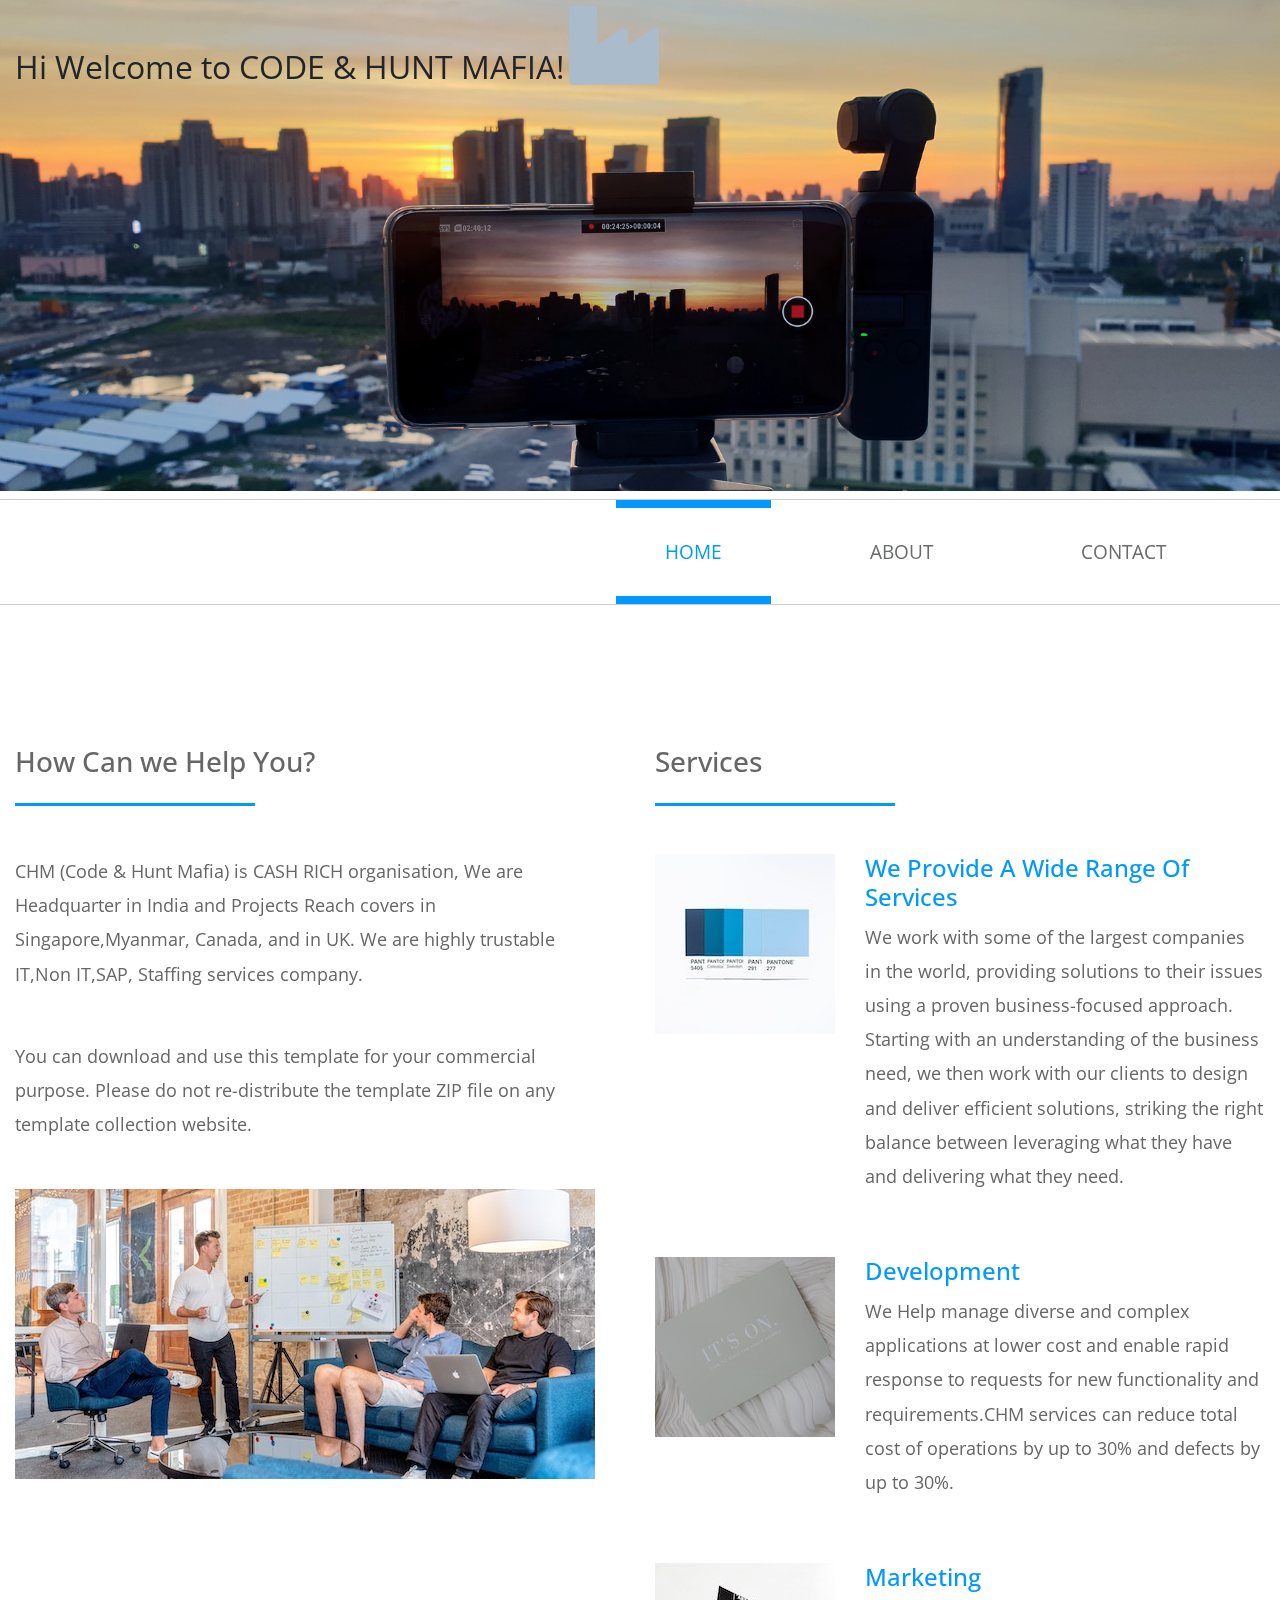
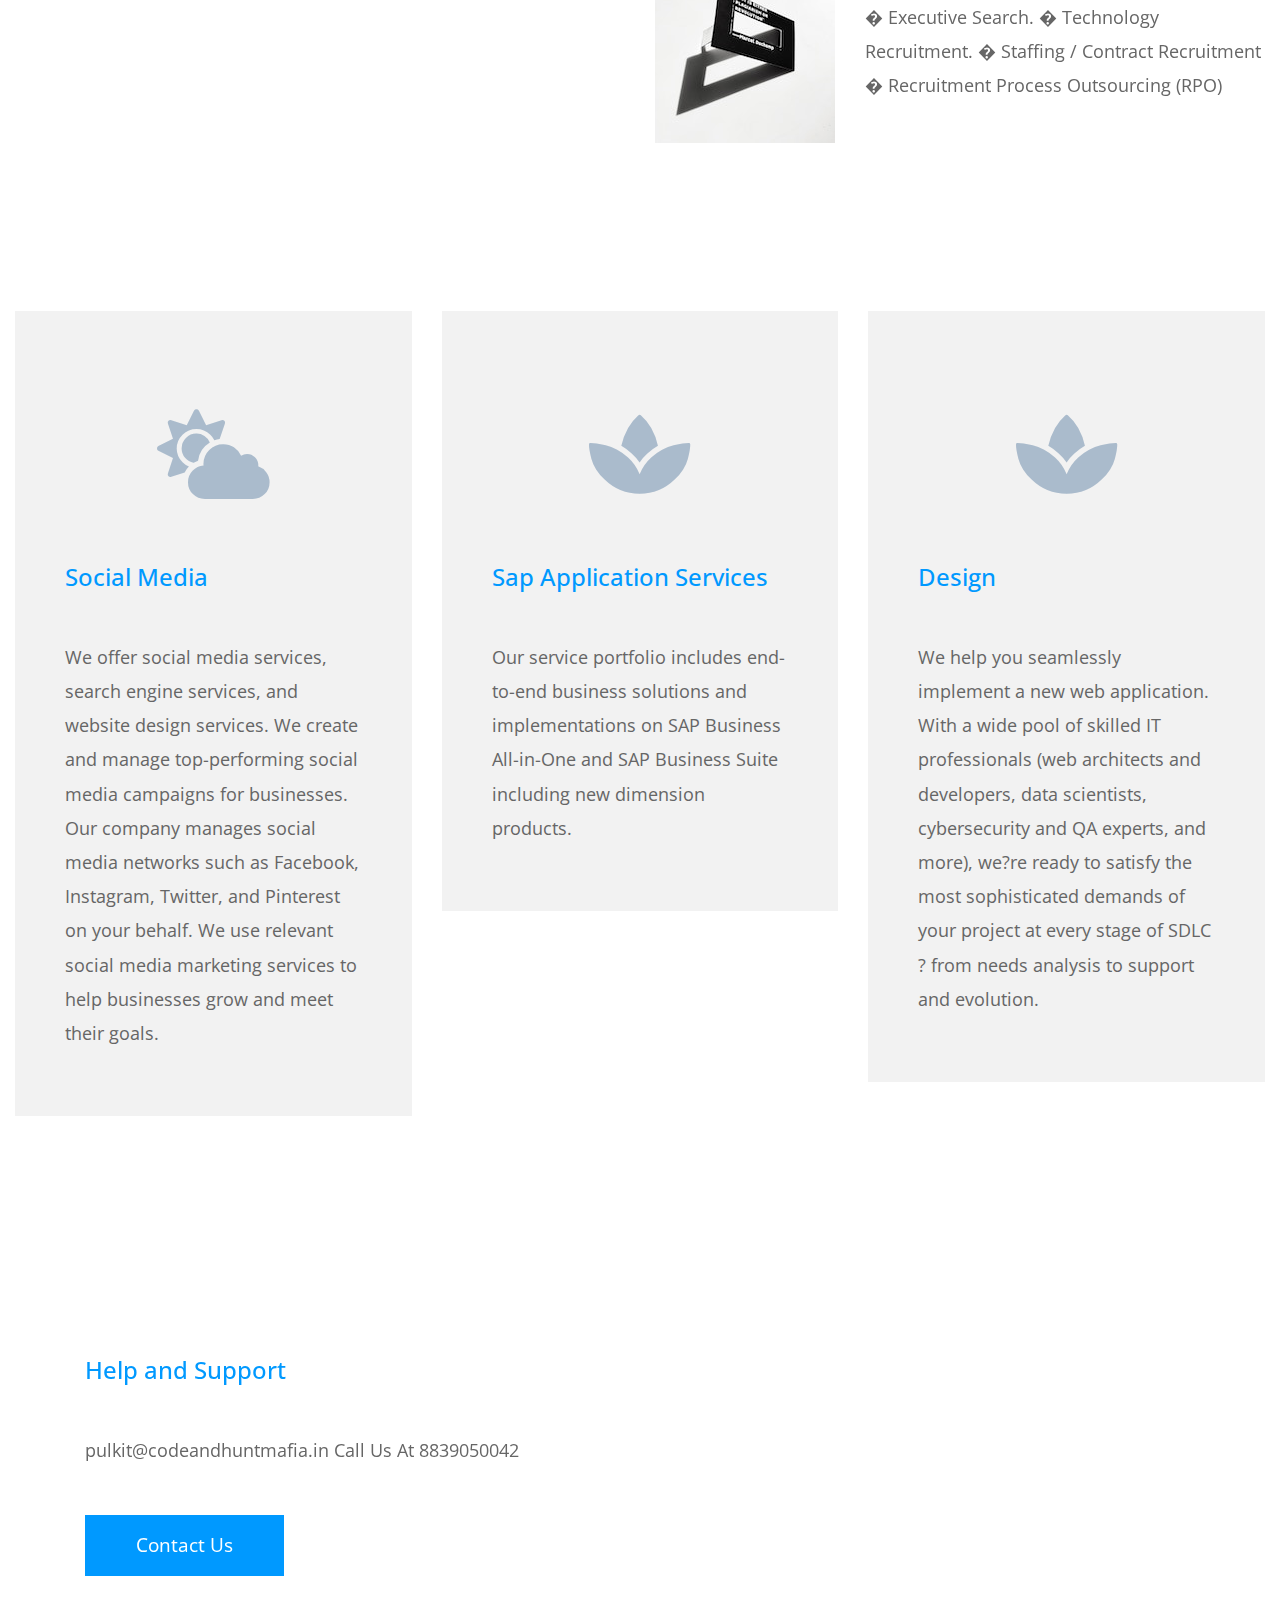
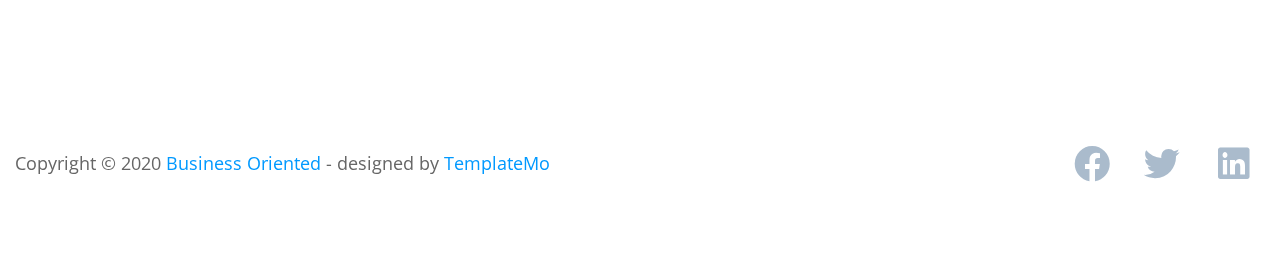
<file: index.html>
<!DOCTYPE html>
<html lang="en">

<head>
    <meta charset="UTF-8">
    <meta name="viewport" content="width=device-width, initial-scale=1.0">
    <meta http-equiv="X-UA-Compatible" content="ie=edge">
    <title>Business Oriented CSS Template</title>
    <link href="https://fonts.googleapis.com/css?family=Open+Sans" rel="stylesheet" /> <!-- https://fonts.google.com/ -->
    <link href="css/bootstrap.min.css" rel="stylesheet" /> <!-- https://getbootstrap.com/ -->
    <link href="fontawesome/css/all.min.css" rel="stylesheet" /> <!-- https://fontawesome.com/ -->
    <link href="css/templatemo-business-oriented.css" rel="stylesheet" />
</head>

<body>
    <div id="parallax-1" class="parallax-window" data-parallax="scroll" data-image-src="img/biz-oriented-header.jpg">
        <div class="container-fluid">
            <div class="row">
                <div class="col-12">
                        <span class=" tm-logo-text"> Hi Welcome to CODE & HUNT MAFIA!</span>
                        <i class="fas fa-industry fa-5x mr-5"></i>
                        
                    </div>
                </div>
            </div>
        </div>
    
    <div class="tm-nav-container-outer">
        <div class="container-fluid">
            <div class="row">
                <div class="col-12">
                    <nav class="navbar navbar-expand-lg" id="tm-main-nav">
                        <button class="navbar-toggler toggler-example" type="button" data-toggle="collapse" data-target="#navbar-nav" 
                            aria-controls="navbar-nav" aria-expanded="false" aria-label="Toggle navigation">
                            <span class="dark-blue-text"><i class="fas fa-bars"></i></span>
                        </button>
                        <div class="collapse navbar-collapse tm-nav" id="navbar-nav">
                            <ul class="navbar-nav ml-auto">
                                <li class="nav-item active">
                                    <a class="nav-link tm-nav-link" href="#">Home <span class="sr-only">(current)</span></a>
                                </li>
                                
                                <li class="nav-item">
                                    <a class="nav-link tm-nav-link" href="about.html">About</a>
                                </li>
                                <li class="nav-item">
                                    <a class="nav-link tm-nav-link" href="contact.html">Contact</a>
                                </li>
                            </ul>                            
                        </div>                        
                    </nav>
                </div>
            </div>
        </div>
    </div>

    <div class="container-fluid mt-7">
        <div class="row mb-6">
            <section class="col-lg-6 mb-lg-0 mb-5">
                <div class="tm-intro">
                    <h3 class="tm-title-gray mb-4">How Can we Help You?</h3>
                    <hr class="mb-5 tm-hr">
                    <p class="mb-5">CHM (Code & Hunt Mafia) is CASH RICH organisation, We are Headquarter in India and Projects Reach covers in Singapore,Myanmar, Canada, and in UK. We are highly trustable IT,Non IT,SAP, Staffing services company.</p>
                    <p class="mb-5">You can download and use this template for your commercial purpose. Please do not re-distribute the template ZIP file on any template collection website.</p>
                    <img src="img/biz-oriented-1.jpg" alt="Company Background Image" class="img-fluid tm-mb-3">
                </div>
            </section>
            <section class="col-lg-6">
                <h3 class="tm-title-gray mb-4">Services</h3>
                <hr class="mb-5 tm-hr">
                <div class="tm-strategy-box mb-5">
                    <img src="img/strategy-1.jpg" alt="Image" class="img-fluid tm-strategy-img">
                    <div>
                        <h4 class="tm-text-primary">We Provide A Wide Range Of Services</h4>
                        <p class="tm-strategy-text">We work with some of the largest companies in the world, providing solutions to their issues using a proven business-focused approach. Starting with an understanding of the business need, we then work with our clients to design and deliver efficient solutions, striking the right balance between leveraging what they have and delivering what they need.

 </p>
                    </div>
                </div>
                <div class="tm-strategy-box mb-5">
                    <img src="img/strategy-2.jpg" alt="Image" class="img-fluid tm-strategy-img">
                    <div>
                        <h4 class="tm-text-primary">Development</h4>
                        <p class="tm-strategy-text">We Help manage diverse and complex applications at lower cost and enable rapid response to requests for new functionality and requirements.CHM services can reduce total cost of operations by up to 30% and defects by up to 30%.</p>
                    </div>
                </div>
                <div class="tm-strategy-box mb-5">
                    <img src="img/strategy-3.jpg" alt="Image" class="img-fluid tm-strategy-img">
                    <div>
                        <h4 class="tm-text-primary">Marketing</h4>
                        <p class="tm-strategy-text">� Executive Search. � Technology Recruitment. � Staffing / Contract Recruitment � Recruitment Process Outsourcing (RPO)</p>
                    </div>
                </div>
            </section>
        </div>
        <!-- Services -->
        <div class="row mb-7">
            <div class="col-lg-4 col-md-6">
                <div class="tm-bg-gray tm-box">
                    <div class="text-center mb-3">
                        <i class="fas fa-cloud-sun fa-5x p-5"></i>
                    </div>
                    <h4 class="tm-text-primary tm-h3 mb-5">Social Media</h4>
                    <p>We offer social media services, search engine services, and website design services. We create and manage top-performing social media campaigns for businesses. Our company manages social media networks such as Facebook, Instagram, Twitter, and Pinterest on your behalf. We use relevant social media marketing services to help businesses grow and meet their goals.</p>
                </div>
            </div>
            <div class="col-lg-4 col-md-6">
                <div class="tm-bg-gray tm-box">
                    <div class="text-center mb-3">
                        <i class="fas fa-spa fa-5x p-5"></i>
                    </div>
                    <h4 class="tm-text-primary tm-h3 mb-5">Sap Application Services</h4>
                    <p>Our service portfolio includes end-to-end business solutions and implementations on SAP Business All-in-One and SAP Business Suite including new dimension products.</p>
                </div>
            </div>
            <div class="col-lg-4 col-md-6">
                <div class="tm-bg-gray tm-box">
                    <div class="text-center mb-3">
                        <i class="fas fa-spa fa-5x p-5"></i>
                    </div>
                    <h4 class="tm-text-primary tm-h3 mb-5">Design</h4>
                    <p>We help you seamlessly implement a new web application. With a wide pool of skilled IT professionals (web architects and developers, data scientists, cybersecurity and QA experts, and more), we?re ready to satisfy the most sophisticated demands of your project at every stage of SDLC ? from needs analysis to support and evolution.</p>
                </div>
            </div>
        </div>
    </div>

    <div id="parallax-2" class="parallax-window parallax-window-2" data-parallax="scroll"
        data-image-src="img/biz-oriented-footer.jpg">
        <div class="container-fluid">
            <div class="row">
                <div class="col-12">
                    <div class="tm-overlay tm-bg-white">
                        <h4 class="tm-text-primary mb-5">Help and Support</h4>
                        <p class="mb-5">pulkit@codeandhuntmafia.in

Call Us At
8839050042</p>
                        <a href="contact.html" class="btn btn-primary">Contact Us</a>
                    </div>
                </div>
            </div>
        </div>
    </div>

    <footer class="container-fluid">
        <div class="row">
            <p class="col-lg-9 col-md-8 mb-5 mb-md-0">
                Copyright &copy; 2020 <span class="tm-text-primary">Business Oriented</span>
                - designed by <a rel="nofollow" target="_parent" href="https://templatemo.com" class="tm-link-primary">TemplateMo</a>
            </p>
            <div class="col-lg-3 col-md-4 text-right">
                <a rel="nofollow" target="_blank" href="https://fb.com/templatemo" class="tm-social-link">
                    <i class="fab fa-facebook fa-2x tm-social-icon"></i>
                </a>
                <a href="https://twitter.com" class="tm-social-link">
                    <i class="fab fa-twitter fa-2x tm-social-icon"></i>
                </a>
                <a href="https://linkedin.com" class="tm-social-link">
                    <i class="fab fa-linkedin fa-2x tm-social-icon"></i>
                </a>
            </div>
        </div>
    </footer>
    
    <script src="js/tanya.js"></script>
    <script src="js/jquery-3.4.1.min.js"></script>
    <script src="js/bootstrap.min.js"></script>
    <script src="js/parallax.min.js"></script> <!-- https://pixelcog.github.io/parallax.js/ -->
    <script src="js/tooplate-script.js"></script>
    <script>
        $(document).ready(function () {
            $('#parallax-1').parallax({ imageSrc: 'img/biz-oriented-header.jpg' });
            $('#parallax-2').parallax({ imageSrc: 'img/biz-oriented-footer.jpg' });
        });
    </script>
</body>

</html>
</file>
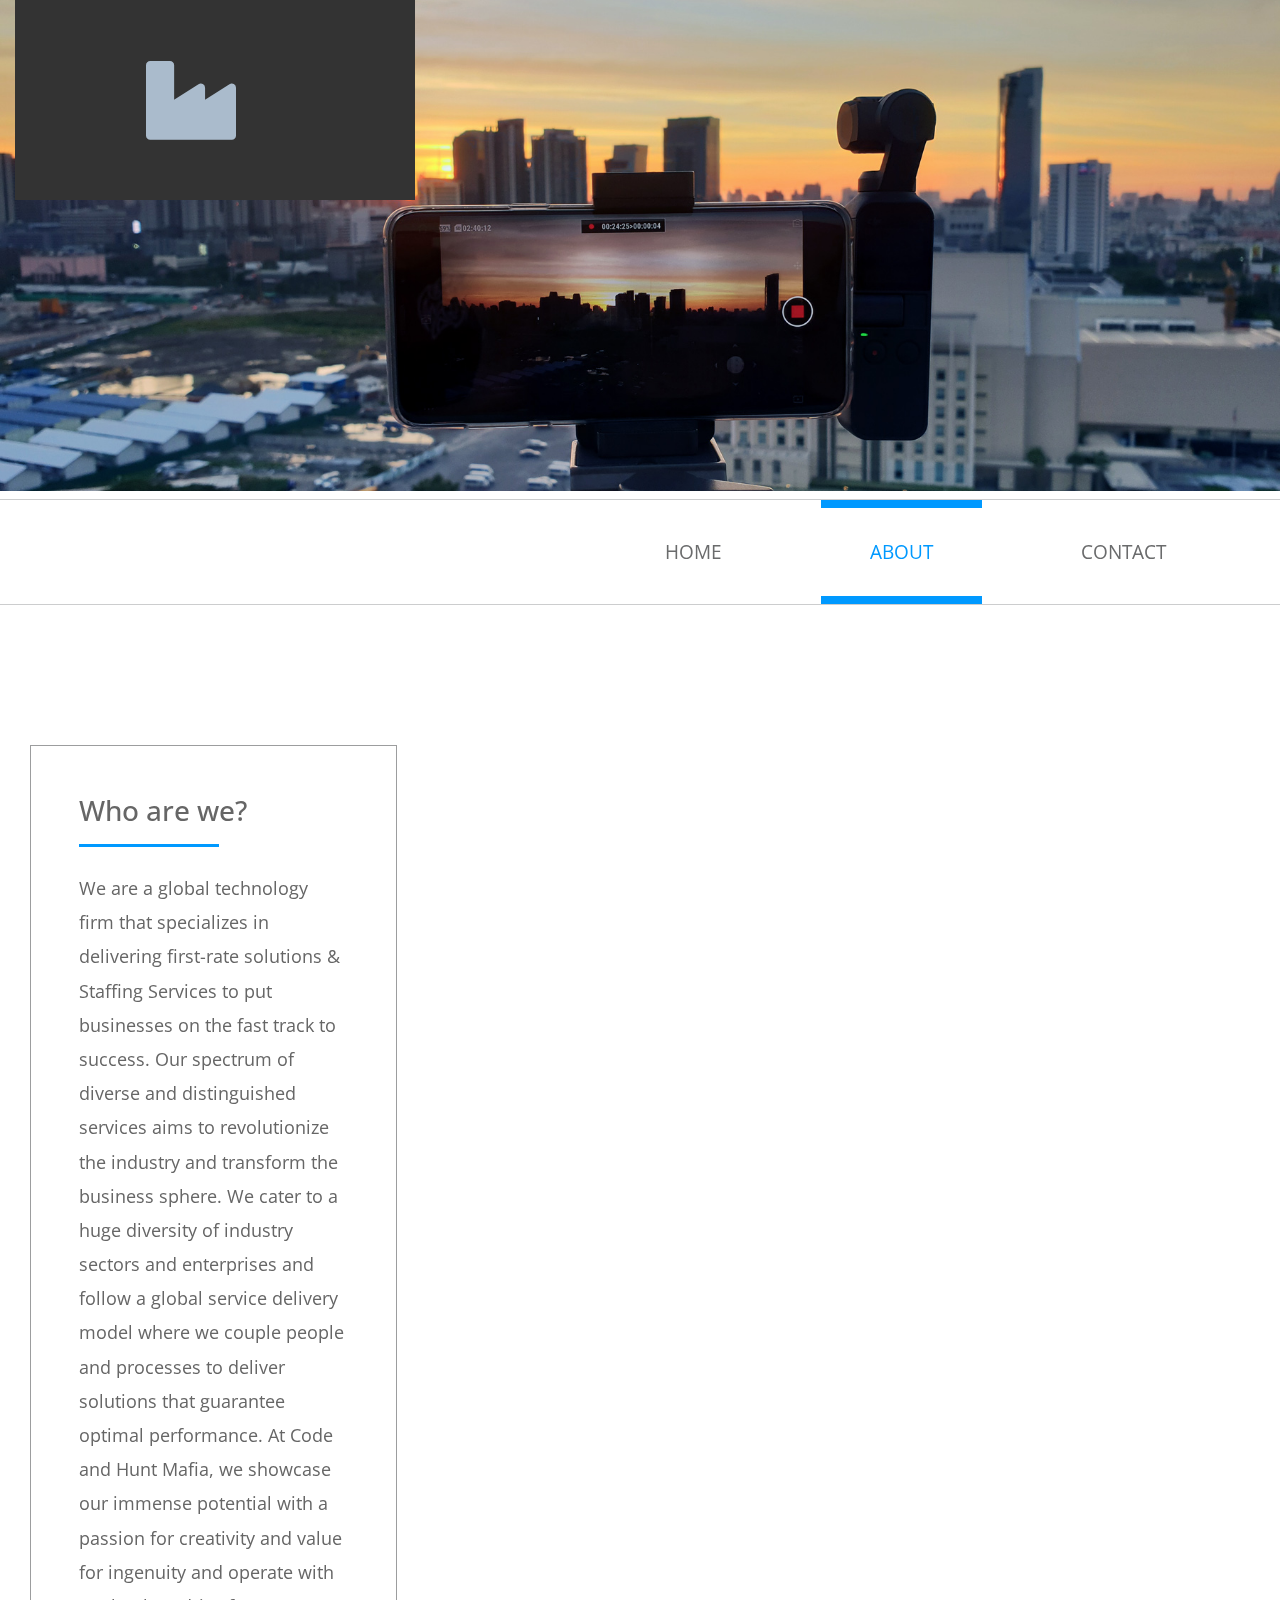
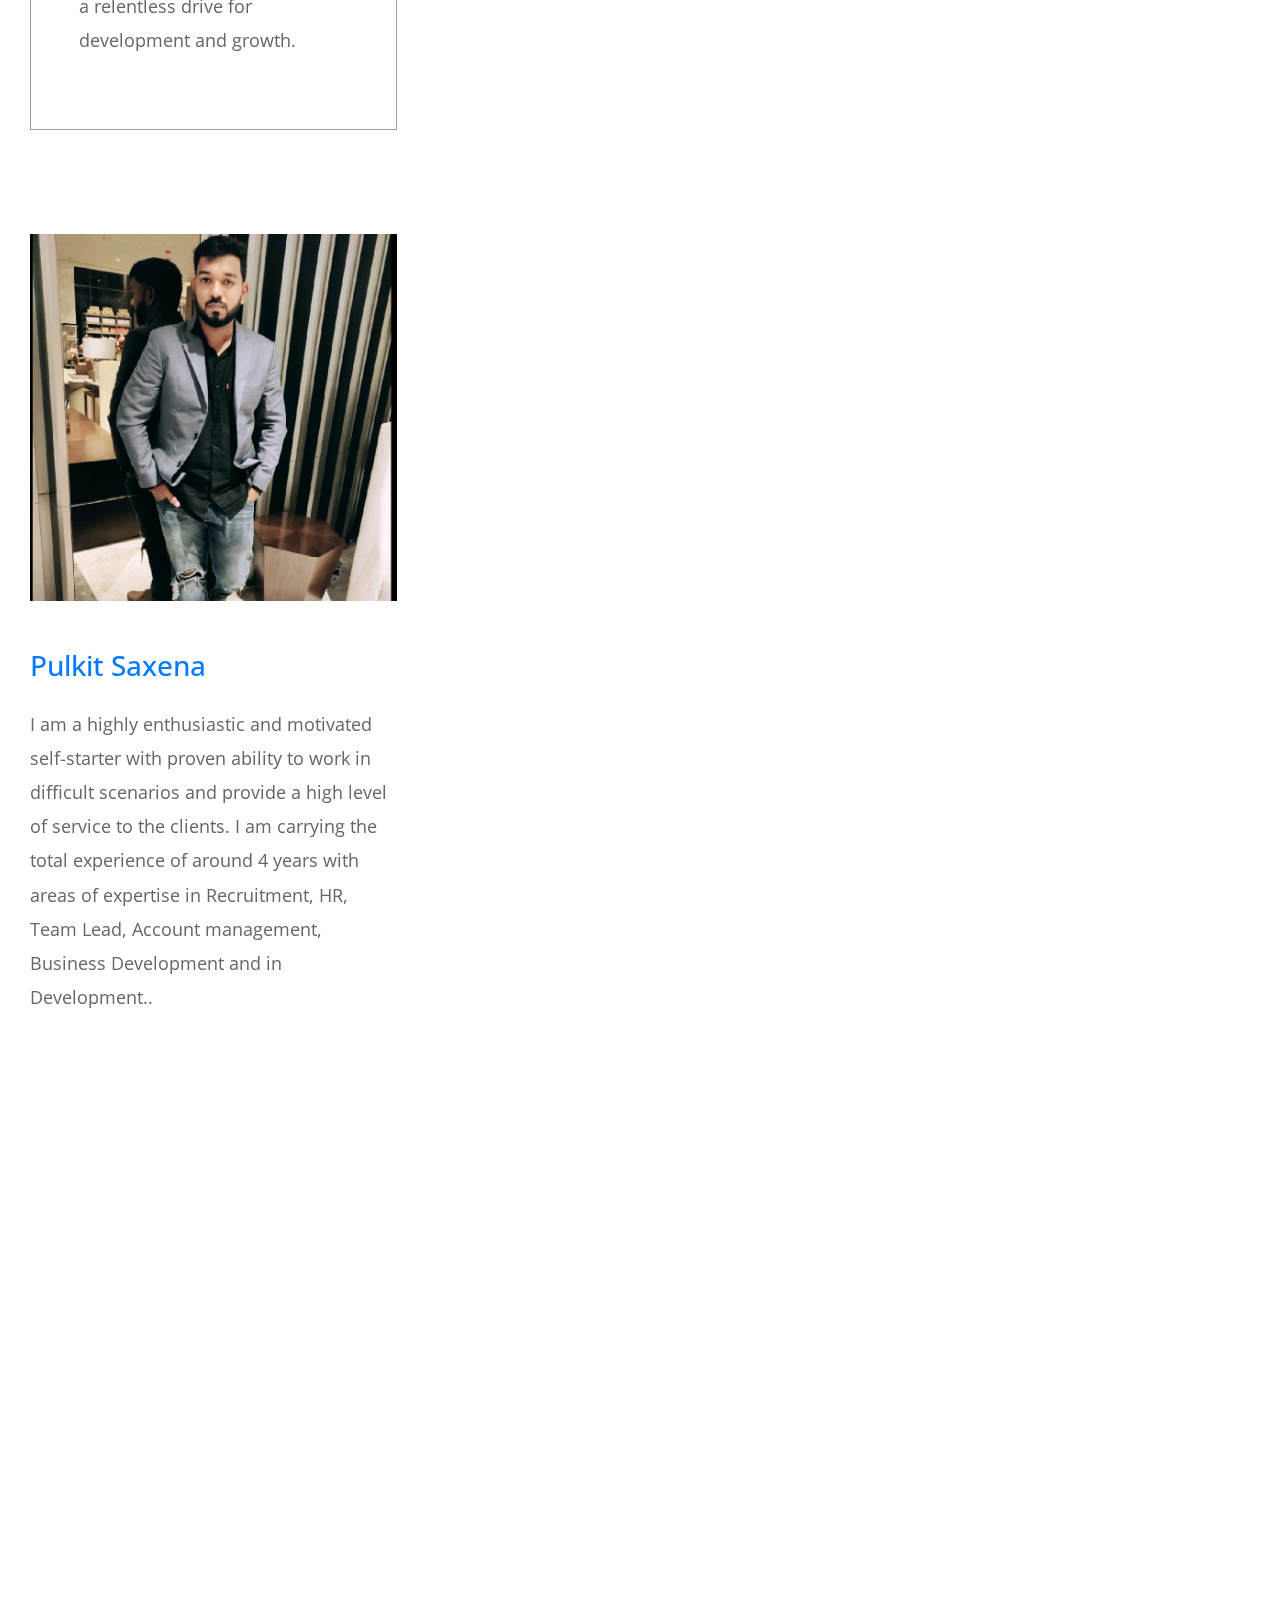
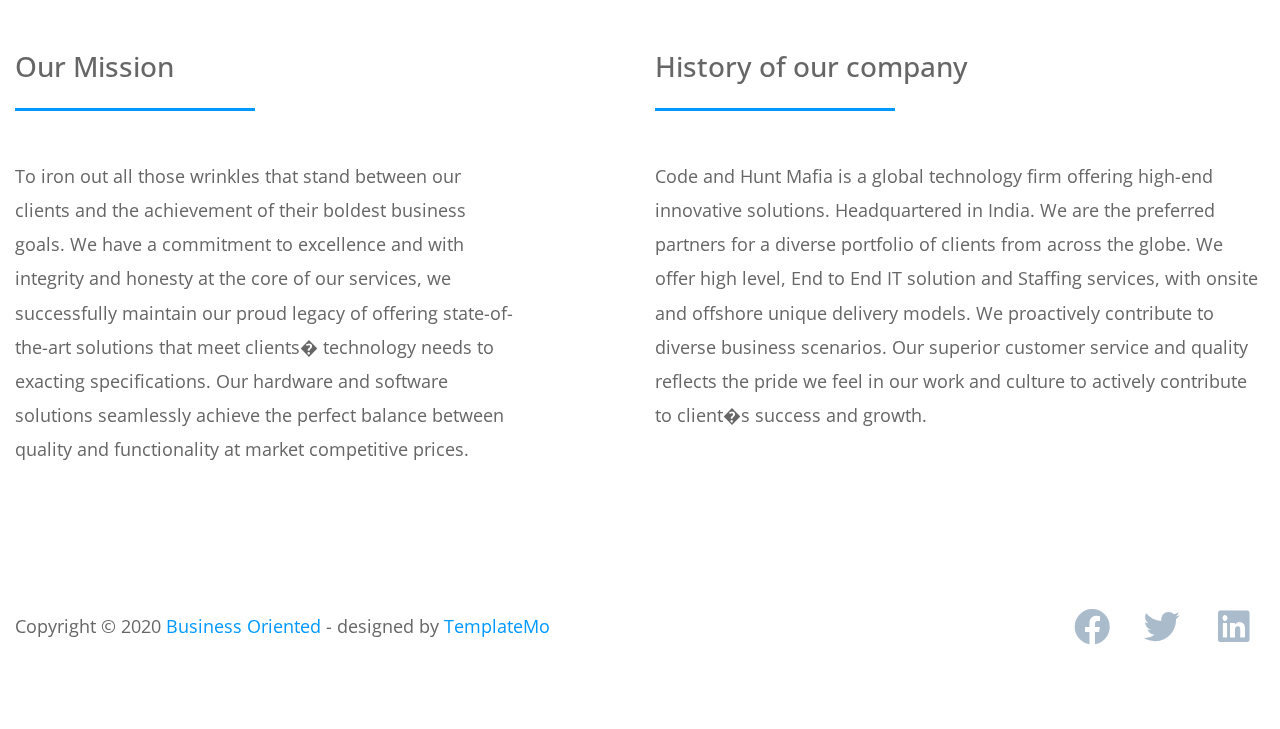
<file: about.html>
<!DOCTYPE html>
<html lang="en">

<head>
    <meta charset="UTF-8">
    <meta name="viewport" content="width=device-width, initial-scale=1.0">
    <meta http-equiv="X-UA-Compatible" content="ie=edge">
    <title>Business Oriented HTML Template</title>
    <link href="https://fonts.googleapis.com/css?family=Open+Sans:300,400,600" rel="stylesheet" /> <!-- https://fonts.google.com/ -->    
    <link href="css/bootstrap.min.css" rel="stylesheet" /> <!-- https://getbootstrap.com/ -->
    <link href="fontawesome/css/all.min.css" rel="stylesheet" /> <!-- https://fontawesome.com/ -->
    <link href="css/templatemo-business-oriented.css" rel="stylesheet" />
</head>
<!--

TemplateMo 549 Business Oriented

https://templatemo.com/tm-549-business-oriented

-->
<body>
    <div id="parallax-1" class="parallax-window" data-parallax="scroll" data-image-src="img/biz-oriented-header.jpg">
        <div class="container-fluid">
            <div class="row">
                <div class="col-12">
                    <div class="tm-logo">
                        <i class="fas fa-industry fa-5x mr-5"></i>
                       
                    </div>
                </div>
            </div>
        </div>
    </div>
    <div class="tm-nav-container-outer">
        <div class="container-fluid">
            <div class="row">
                <div class="col-12">
                    <nav class="navbar navbar-expand-lg" id="tm-main-nav">
                        <button class="navbar-toggler toggler-example" type="button" data-toggle="collapse"
                            data-target="#navbar-nav" aria-controls="navbar-nav" aria-expanded="false"
                            aria-label="Toggle navigation">
                            <span class="dark-blue-text"><i class="fas fa-bars"></i></span>
                        </button>
                        <div class="collapse navbar-collapse tm-nav" id="navbar-nav">
                            <ul class="navbar-nav ml-auto">
                                <li class="nav-item">
                                    <a class="nav-link tm-nav-link" href="index.html">Home</a>
                                </li>
                              
                                <li class="nav-item active">
                                    <a class="nav-link tm-nav-link" href="about.html">About <span class="sr-only">(current)</span></a>
                                </li>
                                <li class="nav-item">
                                    <a class="nav-link tm-nav-link" href="contact.html">Contact</a>
                                </li>
                            </ul>
                        </div>
                    </nav>
                </div>
            </div>
        </div>
    </div>
    <div class="container-fluid mt-7">
        <div class="row mb-4">
            <section class="col-lg-4 mb-8 tm-px-3">
                <div class="tm-box-bordered p-5">
                    <h3 class="tm-title-gray mb-3">Who are we?</h3>
                    <hr class="mb-4 tm-hr tm-hr-s">
                    <p class="mb-4">We are a global technology firm that specializes in delivering first-rate solutions & Staffing Services to put businesses on the fast track to success. Our spectrum of diverse and distinguished services aims to revolutionize the industry and transform the business sphere. We cater to a huge diversity of industry sectors and enterprises and follow a global service delivery model where we couple people and processes to deliver solutions that guarantee optimal performance. At Code and Hunt Mafia, we showcase our immense potential with a passion for creativity and value for ingenuity and operate with a relentless drive for development and growth.</p>
                 </div> 
                    </section>
            
                </div>
               

               </div>
            
            <div class="col-lg-4 col-md-6 mb-8 tm-px-3">
                <figure class="tm-about-person-layout">
                    <img src="img/dog.jpg" alt="Image" class="img-fluid mb-5">
                    <figcaption>
                        <h3 class="mb-4">
                            <span class="text-primary">Pulkit Saxena</span>&nbsp;
                           
                        </h3>
                        <p>I am a highly enthusiastic and motivated self-starter with proven ability to work in difficult scenarios and provide a high level of service to the clients. I am carrying the total experience of around 4 years with areas of expertise in Recruitment, HR, Team Lead, Account management, Business Development and in Development..</p>
                    </figcaption>
                </figure>
            </div>
            
           
    <div id="parallax-3" class="parallax-window parallax-window-2" data-parallax="scroll"
        data-image-src="img/biz-oriented-footer-3.jpg">
        <div class="container-fluid">
            <div class="row">
                <div class="col-12">
                    <div class="tm-overlay p-5 mx-auto text-center">
                        <p class="mb-5 text-white">We provide Best Development and IT/NON IT Staffing Services with Perfection at a Low Cost Model.</p>
                    </div>
                </div>
            </div>
        </div>
    </div>

    <div class="container-fluid mt-7">
        <div class="row">
            <div class="col-lg-5 col-md-6 mb-4">
                <h3 class="tm-title-gray mb-4">Our Mission</h3>
                <hr class="mb-5 tm-hr">
                <p class="mb-5">
            To iron out all those wrinkles that stand between our clients and the achievement of their boldest business goals. We have a commitment to excellence and with integrity and honesty at the core of our services, we successfully maintain our proud legacy of offering state-of-the-art solutions that meet clients� technology needs to exacting specifications. Our hardware and software solutions seamlessly achieve the perfect balance between quality and functionality at market competitive prices. </p>
               
            </div>
            <div class="col-lg-6 col-md-6 mb-4 mr-0 ml-auto">
                <h3 class="tm-title-gray mb-4">History of our company</h3>
                <hr class="mb-5 tm-hr">
                <p class="mb-5">
                    Code and Hunt Mafia is a global technology firm offering high-end innovative solutions. Headquartered in India. We are the preferred partners for a diverse portfolio of clients from across the globe. We offer high level, End to End IT solution and Staffing services, with onsite and offshore unique delivery models. We proactively contribute to diverse business scenarios. Our superior customer service and quality reflects the pride we feel in our work and culture to actively contribute to client�s success and growth.
                </p>
               
            </div>
        </div>
    </div>

    <footer class="container-fluid">
        <div class="row">
            <p class="col-lg-9 col-md-8 mb-5 mb-md-0">
                Copyright &copy; 2020 <span class="tm-text-primary">Business Oriented</span>
                - designed by <a rel="nofollow" target="_parent" href="https://templatemo.com" class="tm-link-primary">TemplateMo</a>
            </p>
            <div class="col-lg-3 col-md-4 text-right">
                <a rel="nofollow" target="_blank" href="https://fb.com/templatemo" class="tm-social-link">
                    <i class="fab fa-facebook fa-2x tm-social-icon"></i>
                </a>
                <a href="https://twitter.com" class="tm-social-link">
                    <i class="fab fa-twitter fa-2x tm-social-icon"></i>
                </a>
                <a href="https://linkedin.com" class="tm-social-link">
                    <i class="fab fa-linkedin fa-2x tm-social-icon"></i>
                </a>
            </div>
        </div>
    </footer>

    <script src="js/jquery-3.4.1.min.js"></script>
    <script src="js/bootstrap.min.js"></script>
    <script src="js/parallax.min.js"></script> <!-- https://pixelcog.github.io/parallax.js/ -->
    <script src="js/tooplate-script.js"></script>
    <script>
        $(document).ready(function () {
            $('#parallax-1').parallax({ imageSrc: 'img/biz-oriented-header.jpg' });
            $('#parallax-3').parallax({ imageSrc: 'img/biz-oriented-footer-3.jpg' });
        });
    </script>
</body>
</html>
</file>
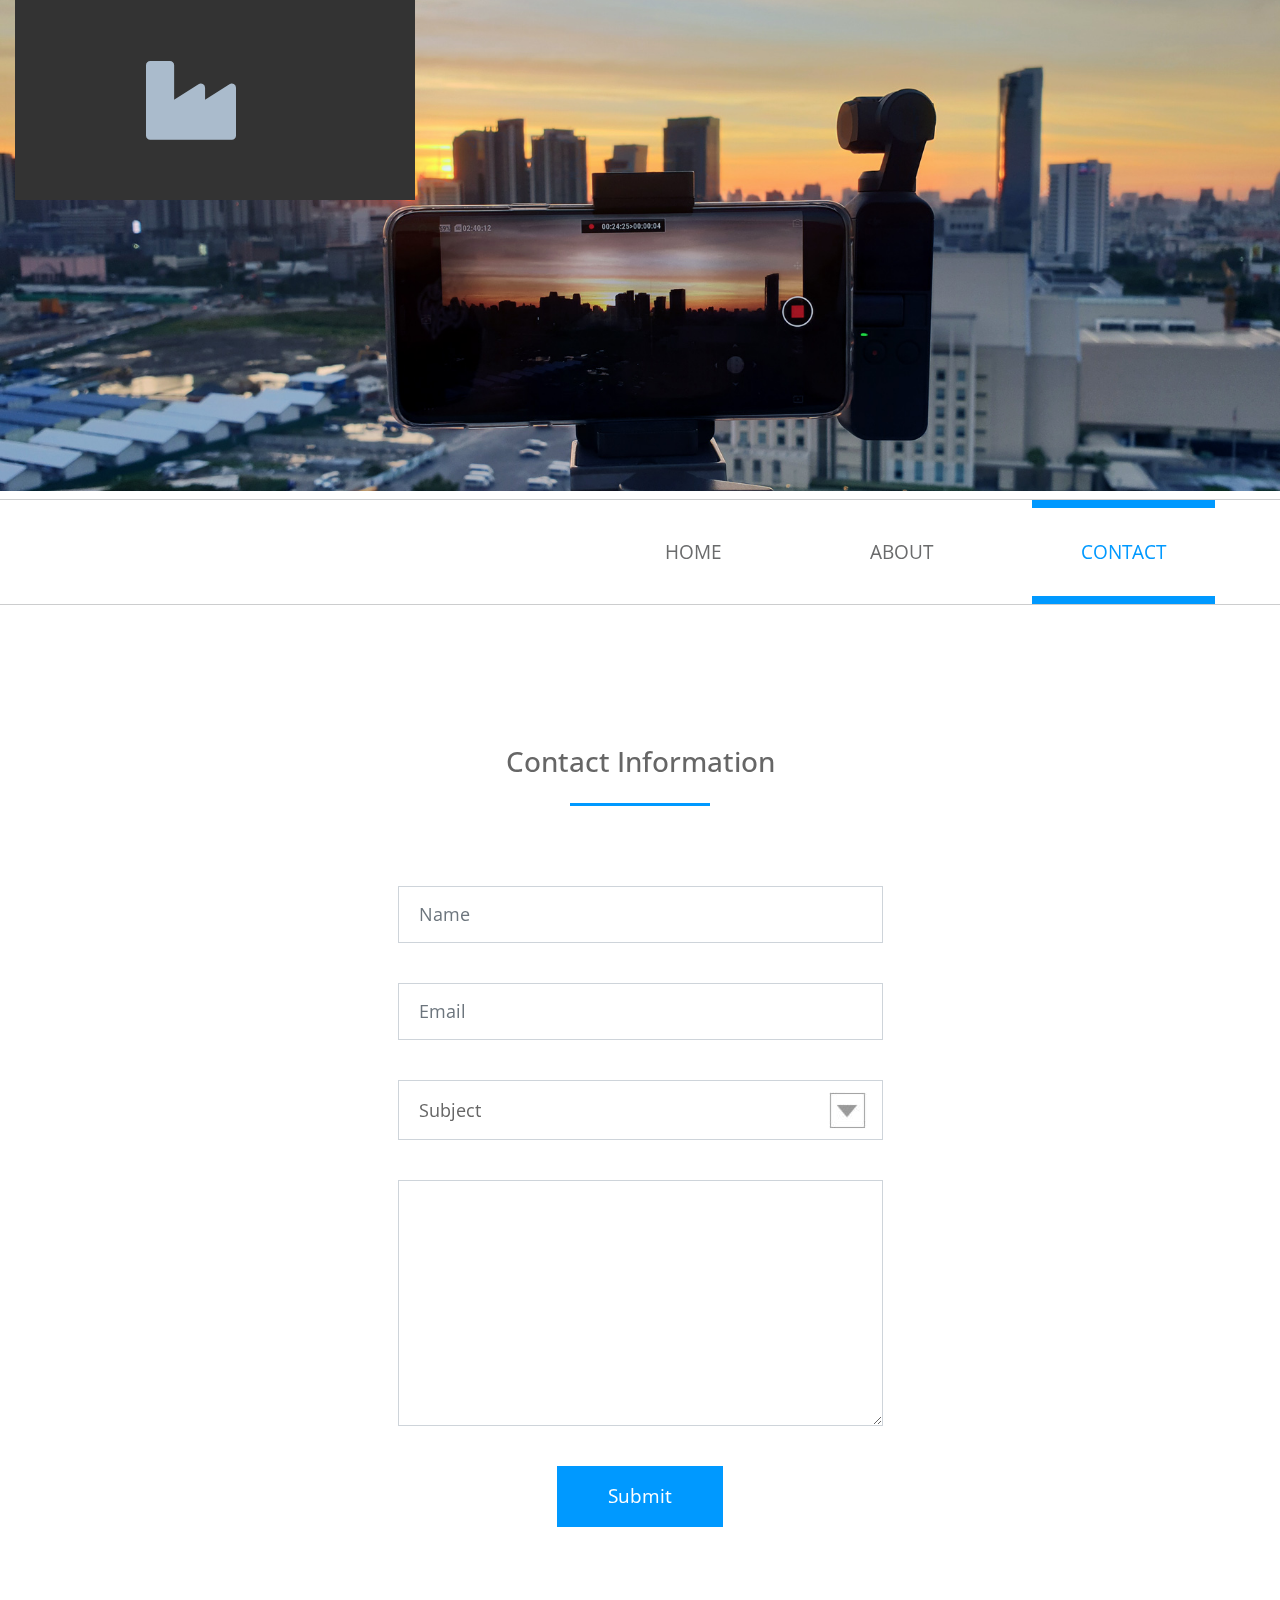
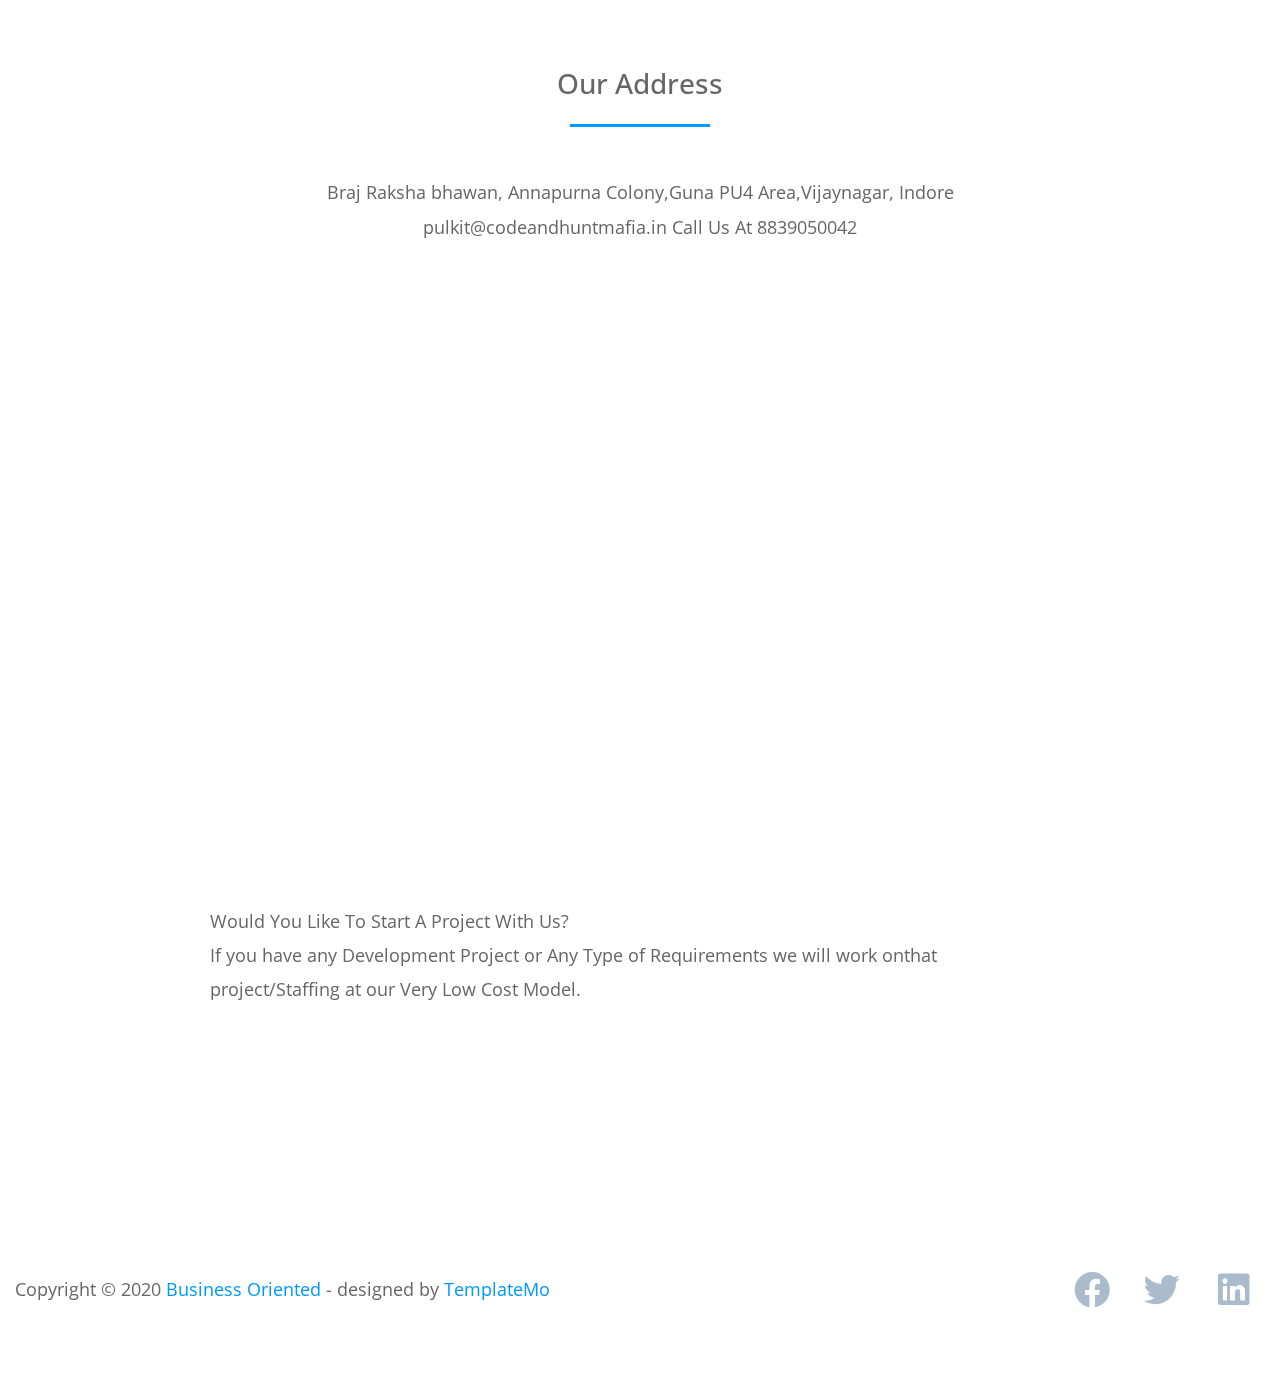
<file: contact.html>
<!DOCTYPE html>
<html lang="en">

<head>
    <meta charset="UTF-8">
    <meta name="viewport" content="width=device-width, initial-scale=1.0">
    <meta http-equiv="X-UA-Compatible" content="ie=edge">
    <title>Business Oriented - Contact Page</title>
    <link href="https://fonts.googleapis.com/css?family=Open+Sans:300,400,600" rel="stylesheet" /> <!-- https://fonts.google.com/ -->    
    <link href="css/bootstrap.min.css" rel="stylesheet" /> <!-- https://getbootstrap.com/ -->
    <link href="fontawesome/css/all.min.css" rel="stylesheet" /> <!-- https://fontawesome.com/ -->
    <link href="css/templatemo-business-oriented.css" rel="stylesheet" />
</head>
<!--

TemplateMo 549 Business Oriented

https://templatemo.com/tm-549-business-oriented

-->
<body>
    <div id="parallax-1" class="parallax-window" data-parallax="scroll" data-image-src="img/biz-oriented-header.jpg">
        <div class="container-fluid">
            <div class="row">
                <div class="col-12">
                    <div class="tm-logo">
                        <i class="fas fa-industry fa-5x mr-5"></i>
                        
                    </div>
                </div>
            </div>
        </div>
    </div>
    <div class="tm-nav-container-outer">
        <div class="container-fluid">
            <div class="row">
                <div class="col-12">
                    <nav class="navbar navbar-expand-lg" id="tm-main-nav">
                        <button class="navbar-toggler toggler-example" type="button" data-toggle="collapse"
                            data-target="#navbar-nav" aria-controls="navbar-nav" aria-expanded="false"
                            aria-label="Toggle navigation">
                            <span class="dark-blue-text"><i class="fas fa-bars"></i></span>
                        </button>
                        <div class="collapse navbar-collapse tm-nav" id="navbar-nav">                            
                            <ul class="navbar-nav ml-auto">
                                <li class="nav-item">
                                    <a class="nav-link tm-nav-link" href="index.html">Home</a>
                                </li>
                              
                                <li class="nav-item">
                                    <a class="nav-link tm-nav-link" href="about.html">About</a>
                                </li>
                                <li class="nav-item active">
                                    <a class="nav-link tm-nav-link" href="contact.html">Contact <span class="sr-only">(current)</span></a>
                                </li>
                            </ul>
                        </div>
                    </nav>
                </div>
            </div>
        </div>
    </div>

    <div class="container-fluid mt-7 mb-25">
        <div class="row">
            <div class="col-12">
                <section class="tm-contact-form-box mx-auto mb-7">
                    <h3 class="tm-title-gray mb-4 text-center">Contact Information</h3>
                    <hr class="mb-8 tm-hr tm-hr-s mx-auto">
                    <form id="contact-form"  method="POST" class="tm-contact-form">
                        <div class="form-group">
                            <input type="text" name="name" class="form-control rounded-0" placeholder="Name" required />
                        </div>
                        <div class="form-group">
                            <input type="email" name="email" class="form-control rounded-0" placeholder="Email" required />
                        </div>
                        <div class="form-group">
                            <select class="form-control" id="contact-select" name="inquiry">
                                <option value="-">Subject</option>
                                <option value="sales">Sales &amp; Marketing</option>
                                <option value="creative">Creative Design</option>
                                <option value="uiux">UI / UX</option>
                            </select>
                        </div>
                        <div class="form-group">
                            <textarea rows="8" name="message" class="form-control rounded-0" placeholder="Message"> </textarea>
                        </div>

                        <div class="form-group mb-0">
                            <button type="submit" class="btn btn-primary rounded-0 d-block mx-auto">Submit</button>
                        </div>
                    </form>
                </section>
                <section class="tm-address-box mx-auto">
                    <h3 class="tm-title-gray mb-4 text-center"> Our Address</h3>
                    <hr class="mb-5 tm-hr tm-hr-s mx-auto">
                    <p class="mb-8 mx-auto text-center tm-address-text">
Braj Raksha bhawan, Annapurna Colony,Guna

PU4 Area,Vijaynagar, Indore

pulkit@codeandhuntmafia.in

Call Us At
8839050042</p>
                    <div class="mapouter mb-60">
                        <div class="gmap_canvas">
                            <iframe src="https://www.google.com/maps/embed?pb=!1m18!1m12!1m3!1d3679.5178584228534!2d75.89305571459492!3d22.746155235093724!2m3!1f0!2f0!3f0!3m2!1i1024!2i768!4f13.1!3m3!1m2!1s0x396302a476a0845d%3A0x8a8e5596bc15586e!2sScheme%2054%20PU4%2C%20Indore%2C%20Madhya%20Pradesh%20452011!5e0!3m2!1sen!2sin!4v1595603080421!5m2!1sen!2sin" width="600" height="450"  style="border:0;" allowfullscreen="" aria-hidden="false" tabindex="0"></iframe>
                        </div>
                    </div>
  <p>                 
Would You Like To Start A Project With Us?<br>
If you have any Development Project or Any Type of Requirements we will work onthat project/Staffing at our Very Low Cost Model.</p>
                </section>
            </div>
        </div>
    </div>

    <footer class="container-fluid">
        <div class="row">
            <p class="col-lg-9 col-md-8 mb-5 mb-md-0">
                Copyright &copy; 2020
                <span class="tm-text-primary">Business Oriented</span>
                - designed by <a rel="nofollow" target="_parent" href="https://templatemo.com" class="tm-link-primary">TemplateMo</a>
            </p>
            <div class="col-lg-3 col-md-4 text-right">
                <a rel="nofollow" target="_blank" href="https://fb.com/templatemo" class="tm-social-link">
                    <i class="fab fa-facebook fa-2x tm-social-icon"></i>
                </a>
                <a href="https://twitter.com" class="tm-social-link">
                    <i class="fab fa-twitter fa-2x tm-social-icon"></i>
                </a>
                <a href="https://linkedin.com" class="tm-social-link">
                    <i class="fab fa-linkedin fa-2x tm-social-icon"></i>
                </a>
            </div>
        </div>
    </footer>

    <script src="js/jquery-3.4.1.min.js"></script>
    <script src="js/bootstrap.min.js"></script>
    <script src="js/parallax.min.js"></script> <!-- https://pixelcog.github.io/parallax.js/ -->
    <script src="js/tooplate-script.js"></script>
    <script>
        $(document).ready(function () {
            $('#parallax-1').parallax({ imageSrc: 'img/biz-oriented-header.jpg' });
        });
    </script>
</body>
</html>
</file>
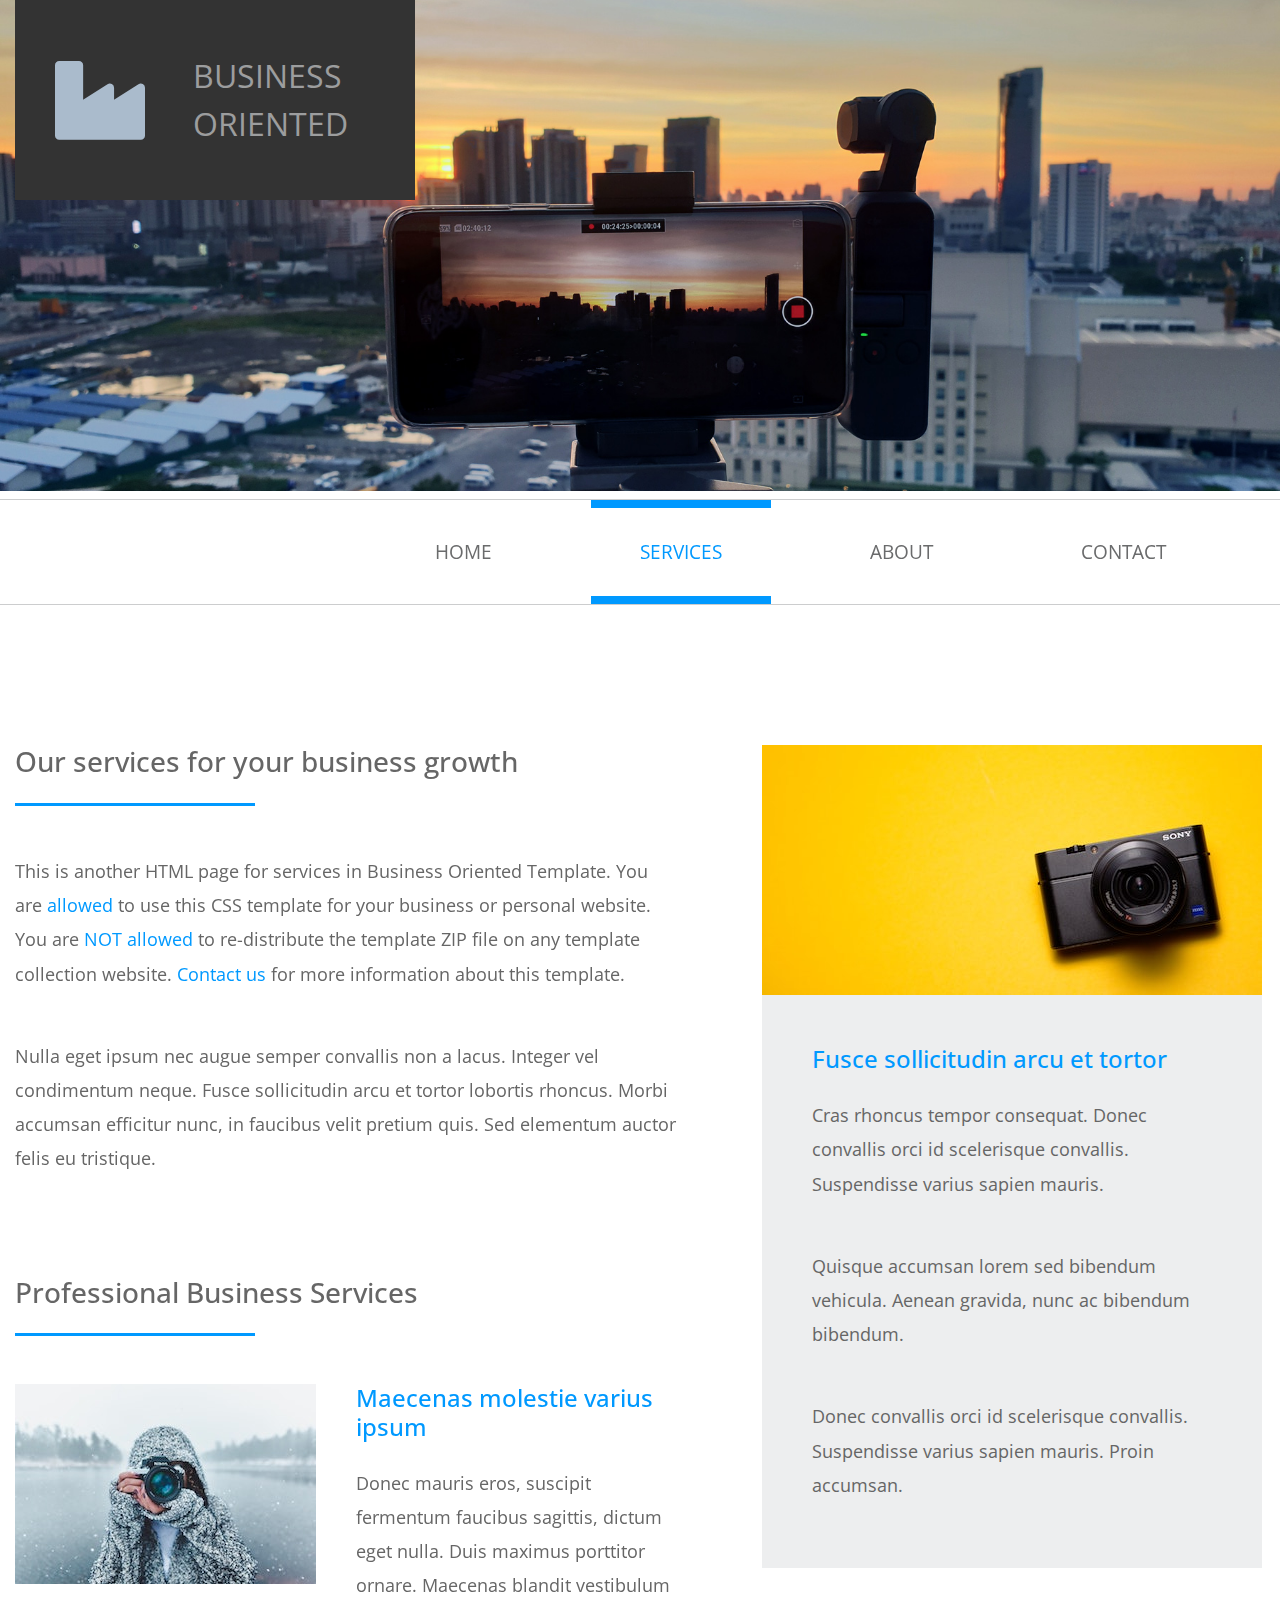
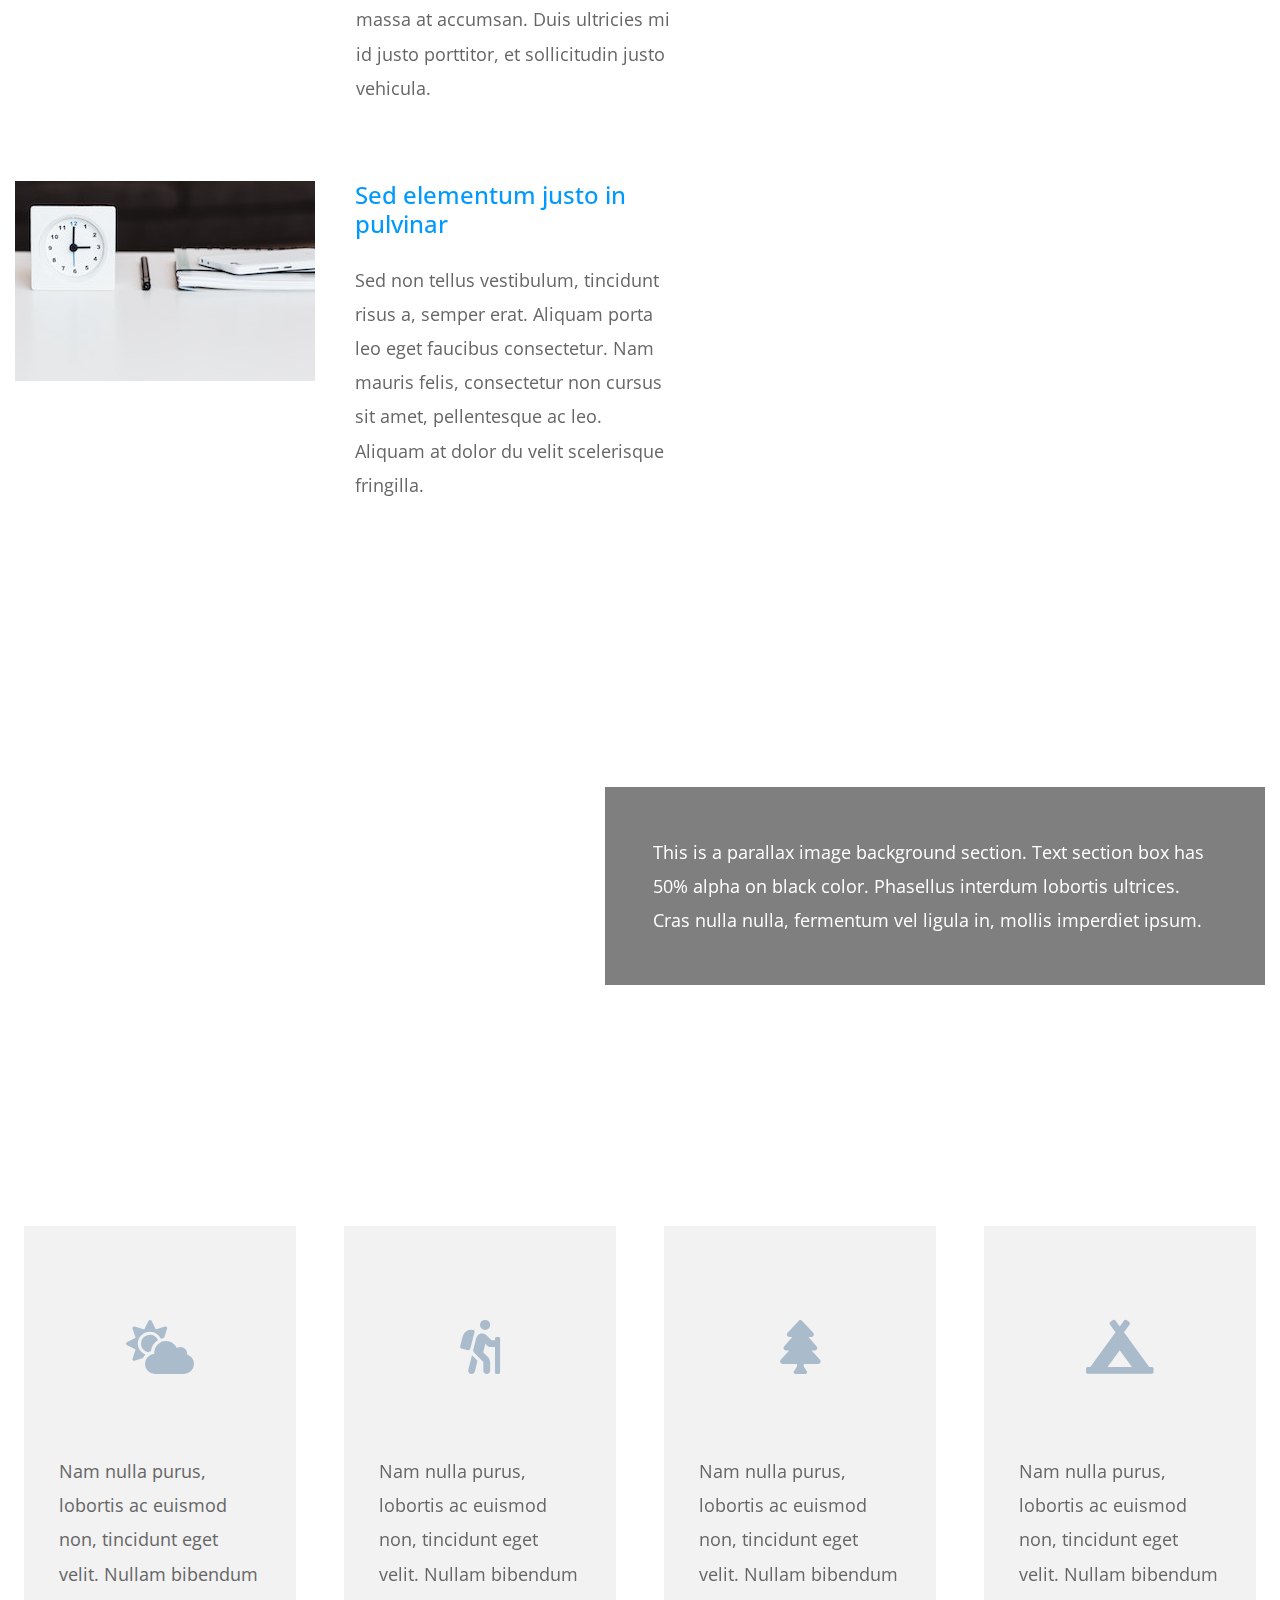
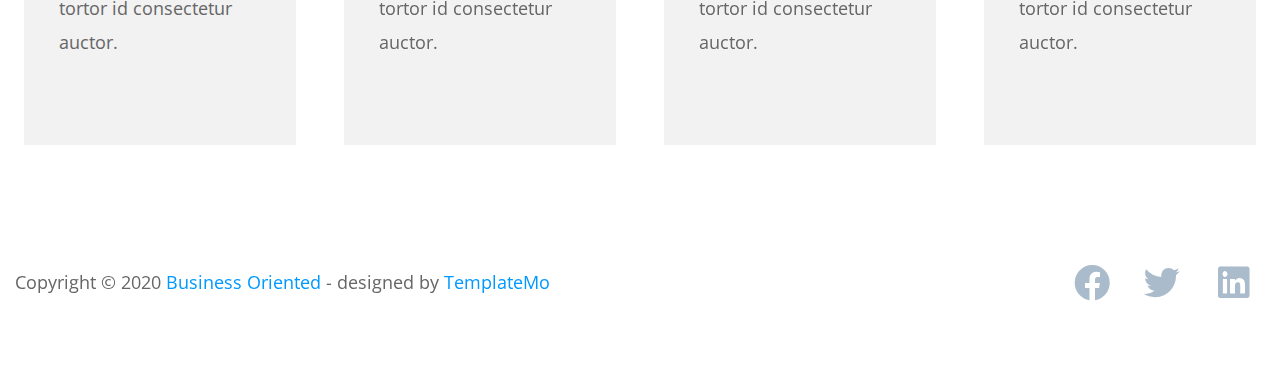
<file: services.html>
<!DOCTYPE html>
<html lang="en">

<head>
    <meta charset="UTF-8">
    <meta name="viewport" content="width=device-width, initial-scale=1.0">
    <meta http-equiv="X-UA-Compatible" content="ie=edge">
    <title>Business Oriented - Services</title>
    <link href="https://fonts.googleapis.com/css?family=Open+Sans" rel="stylesheet" /> <!-- https://fonts.google.com/ -->    
    <link href="css/bootstrap.min.css" rel="stylesheet" /> <!-- https://getbootstrap.com/ -->
    <link href="fontawesome/css/all.min.css" rel="stylesheet" /> <!-- https://fontawesome.com/ -->
    <link href="css/templatemo-business-oriented.css" rel="stylesheet" />
</head>
<!--

TemplateMo 549 Business Oriented

https://templatemo.com/tm-549-business-oriented

-->
<body>
    <div id="parallax-1" class="parallax-window" data-parallax="scroll" data-image-src="img/biz-oriented-header.jpg">
        <div class="container-fluid">
            <div class="row">
                <div class="col-12">
                    <div class="tm-logo">
                        <i class="fas fa-industry fa-5x mr-5"></i>
                        <span class="text-uppercase tm-logo-text">Business Oriented</span>
                    </div>
                </div>
            </div>
        </div>
    </div>
    <div class="tm-nav-container-outer">
        <div class="container-fluid">
            <div class="row">
                <div class="col-12">                    
                    <nav class="navbar navbar-expand-lg" id="tm-main-nav">
                        <button class="navbar-toggler toggler-example" type="button" data-toggle="collapse"
                            data-target="#navbar-nav" aria-controls="navbar-nav" aria-expanded="false"
                            aria-label="Toggle navigation">
                            <span class="dark-blue-text"><i class="fas fa-bars"></i></span>
                        </button>                    
                        <div class="collapse navbar-collapse tm-nav" id="navbar-nav">
                            <ul class="navbar-nav ml-auto">
                                <li class="nav-item">
                                    <a class="nav-link tm-nav-link" href="index.html">Home</a>
                                </li>
                                <li class="nav-item active">
                                    <a class="nav-link tm-nav-link" href="#">Services <span class="sr-only">(current)</span></a>
                                </li>
                                <li class="nav-item">
                                    <a class="nav-link tm-nav-link" href="about.html">About</a>
                                </li>
                                <li class="nav-item">
                                    <a class="nav-link tm-nav-link" href="contact.html">Contact</a>
                                </li>
                            </ul>                        
                        </div>                        
                    </nav>                    
                </div>
            </div>
        </div>
    </div>

    <div class="container-fluid mt-7">
        <div class="row mb-6">
            <div class="col-lg-7 mb-lg-0 mb-5 pr-lg-5">
                <section class="mb-10">
                    <div>
                        <h3 class="tm-title-gray mb-4">Our services for your business growth</h3>
                        <hr class="mb-5 tm-hr">
                        <p class="mb-5">This is another HTML page for services in Business Oriented Template. You are
                            <span class="tm-text-primary">allowed</span> to use this CSS template for your business or
                            personal website. You are <span class="tm-text-primary">NOT allowed</span> to re-distribute
                            the template ZIP file on any template collection website.
                            <a href="https://templatemo.com/contact" class="tm-text-primary-link">Contact us</a> for
                            more information about this template.
                        </p>
                        <p class="mb-5">Nulla eget ipsum nec augue semper convallis non a lacus. Integer vel condimentum
                            neque. Fusce sollicitudin arcu et tortor lobortis rhoncus. Morbi accumsan efficitur nunc, in
                            faucibus velit pretium quis. Sed elementum auctor felis eu tristique.</p>
                    </div>
                </section>
                <section>
                    <h3 class="tm-title-gray mb-4">Professional Business Services</h3>
                    <hr class="mb-5 tm-hr">
                    <div class="tm-services-box mb-60">
                        <img src="img/services-2.jpg" alt="Image" class="img-fluid tm-services-img">
                        <div>
                            <h4 class="tm-text-primary mb-4">Maecenas molestie varius ipsum</h4>
                            <p class="tm-strategy-text">Donec mauris eros, suscipit fermentum faucibus sagittis, dictum
                                eget nulla. Duis maximus porttitor ornare. Maecenas blandit vestibulum massa at
                                accumsan. Duis ultricies mi id justo porttitor, et sollicitudin justo vehicula.</p>
                        </div>
                    </div>
                    <div class="tm-services-box mb-5">
                        <img src="img/services-3.jpg" alt="Image" class="img-fluid tm-services-img">
                        <div>
                            <h4 class="tm-text-primary mb-4">Sed elementum justo in pulvinar</h4>
                            <p class="tm-strategy-text">Sed non tellus vestibulum, tincidunt risus a, semper erat.
                                Aliquam porta leo eget faucibus consectetur. Nam mauris felis, consectetur non cursus
                                sit amet, pellentesque ac leo. Aliquam at dolor du velit scelerisque fringilla.</p>
                        </div>
                    </div>
                </section>
            </div>
            <div class="col-lg-5">
                <img src="img/services-1.jpg" alt="Image" class="img-fluid">
                <div class="tm-bg-gray-dark tm-box-2">
                    <h4 class="tm-text-primary tm-h3 mb-4">Fusce sollicitudin arcu et tortor</h4>
                    <p class="mb-5">Cras rhoncus tempor consequat. Donec convallis orci id scelerisque convallis. Suspendisse varius sapien mauris.</p>
                    <p class="mb-5">Quisque accumsan lorem sed bibendum vehicula. Aenean gravida, nunc ac bibendum bibendum.</p>
                    <p>Donec convallis orci id scelerisque convallis. Suspendisse varius sapien mauris. Proin accumsan.</p>
                </div>
            </div>
        </div>
    </div>
    <div id="parallax-3" class="parallax-window parallax-window-2" data-parallax="scroll"
        data-image-src="img/biz-oriented-footer-2.jpg">
        <div class="container-fluid">
            <div class="row">
                <div class="col-12">
                    <div class="tm-overlay tm-bg-black-transparent p-5 ml-auto mr-0">
                        <p class="mb-0 text-white">This is a parallax image background section. Text section box has 50% alpha on black color. Phasellus interdum lobortis ultrices. Cras nulla nulla, fermentum vel ligula in, mollis imperdiet ipsum.</p>
                    </div>
                </div>
            </div>
        </div>
    </div>

    <div class="container-fluid mt-7 mb-6">
        <div class="row">
            <div class="col-xl-3 col-lg-6 px-xl-4 px-3">
                <div class="tm-box-3 tm-bg-gray">
                    <div class="text-center"><i class="fas fa-cloud-sun fa-3x mb-8 mt-4"></i></div>
                    <p>Nam nulla purus, lobortis ac euismod non, tincidunt eget velit. Nullam bibendum tortor id consectetur auctor.</p>
                </div>
            </div>
            <div class="col-xl-3 col-lg-6 px-xl-4 px-3">
                <div class="tm-box-3 tm-bg-gray">
                    <div class="text-center"><i class="fas fa-hiking fa-3x mb-8 mt-4"></i></div>
                    <p>Nam nulla purus, lobortis ac euismod non, tincidunt eget velit. Nullam bibendum tortor id consectetur auctor.</p>
                </div>
            </div>
            <div class="col-xl-3 col-lg-6 px-xl-4 px-3">
                <div class="tm-box-3 tm-bg-gray">
                    <div class="text-center"><i class="fas fa-tree fa-3x mb-8 mt-4"></i></div>
                    <p>Nam nulla purus, lobortis ac euismod non, tincidunt eget velit. Nullam bibendum tortor id consectetur auctor.</p>
                </div>
            </div>
            <div class="col-xl-3 col-lg-6 px-xl-4 px-3">
                <div class="tm-box-3 tm-bg-gray">
                    <div class="text-center"><i class="fas fa-campground fa-3x mb-8 mt-4"></i></div>
                    <p>Nam nulla purus, lobortis ac euismod non, tincidunt eget velit. Nullam bibendum tortor id consectetur auctor.</p>
                </div>
            </div>
        </div>
    </div>

    <footer class="container-fluid">
        <div class="row">
            <p class="col-lg-9 col-md-8 mb-5 mb-md-0">
                Copyright &copy; 2020 <span class="tm-text-primary">Business Oriented</span>
                - designed by <a rel="nofollow" target="_parent" href="https://templatemo.com" class="tm-link-primary">TemplateMo</a>
            </p>
            <div class="col-lg-3 col-md-4 text-right">
                <a rel="nofollow" target="_blank" href="https://fb.com/templatemo" class="tm-social-link">
                    <i class="fab fa-facebook fa-2x tm-social-icon"></i>
                </a>
                <a href="https://twitter.com" class="tm-social-link">
                    <i class="fab fa-twitter fa-2x tm-social-icon"></i>
                </a>
                <a href="https://linkedin.com" class="tm-social-link">
                    <i class="fab fa-linkedin fa-2x tm-social-icon"></i>
                </a>
            </div>
        </div>
    </footer>

    <script src="js/jquery-3.4.1.min.js"></script>
    <script src="js/bootstrap.min.js"></script>
    <script src="js/parallax.min.js"></script> <!-- https://pixelcog.github.io/parallax.js/ -->
    <script src="js/tooplate-script.js"></script>
    <script>
        $(document).ready(function () {
            $('#parallax-1').parallax({ imageSrc: 'img/biz-oriented-header.jpg' });
            $('#parallax-3').parallax({ imageSrc: 'img/biz-oriented-footer-2.jpg' });
        });
    </script>
</body>
</html>
</file>
<file: css/templatemo-business-oriented.css>
/*

TemplateMo 549 Business Oriented

https://templatemo.com/tm-549-business-oriented

*/


body {
    font-family: 'Open Sans', Arial, sans-serif;
    font-size: 18px;
    overflow-x: hidden;
}

a { 
    transition: all 0.3s ease; 
    text-decoration: none;
}

a:hover { text-decoration: none; }
button:focus { outline: none; }

p {
    color: #666;
    line-height: 1.9;
}

.tm-title-gray { color: #666; }

.tm-hr {
    width: 240px;
    border-top: 3px solid #0099FF;
    margin: 0;
}

.tm-hr-s { width: 140px; }
.tm-box-bordered { border: 1px solid #9C9D9E; }
.container-fluid { max-width: 1480px; }



@media (max-width: 500px) {
    .tm-logo {
        left: 50%;
        margin-left: -200px;
    }
}

.tm-logo-text { font-size: 2rem; }
#parallax-1 { min-height: 690px; }
#parallax-2 { min-height: 590px; }
#parallax-3 { min-height: 400px; }

.parallax-window {    
    background: transparent;
    position: relative;
}

#tm-main-nav {    
    padding: 0;
    z-index: 1000;
}

.tm-nav-container-outer {
    margin-top: 8px;
    border-top: 1px solid #CCCDCE;
    border-bottom: 1px solid #CCCDCE;
}

.navbar-expand-lg .navbar-nav .nav-link {
    color: #6A6B6C;
    border-top: 8px solid transparent;
    border-bottom: 8px solid transparent;
    text-align: center;
    padding: 30px 49px;
    margin-right: 50px;
    text-transform: uppercase;
    font-size: 1.2rem;
    transition: all 0.3s ease;
}

.nav-item.active .nav-link,
.nav-item:hover .nav-link {
    color: #0099FF;
    border-top: 8px solid #0099FF;
    border-bottom: 8px solid #0099FF;
}

.tm-intro { max-width: 580px; }
h4 { font-size: 1.5rem; }
.tm-text-primary { color: #0099FF; }
.tm-text-primary-link { color: #0099FF; }
.tm-text-primary-link:hover { color: rgb(15, 133, 211); }

.tm-strategy-box { 
    display: flex; 
    align-items: flex-start;
}

.tm-services-box {
    display: flex;
    align-items: flex-start;
}

.tm-strategy-img { margin-right: 30px; }
.tm-services-img { margin-right: 40px; }
.tm-strategy-text { max-width: 480px; }
.mb-6 { margin-bottom: 120px; }
.mb-7 { margin-bottom: 140px; }
.mb-8 { margin-bottom: 80px; }
.mb-60 { margin-bottom: 60px; }
.mb-10 { margin-bottom: 100px; }
.mb-25 { margin-bottom: 250px; }
.mt-6 { margin-top: 90px; }
.mt-7 { margin-top: 140px; }
.tm-px-3 {
    padding-left: 30px;
    padding-right: 30px;
}

@media (min-width: 992px) {
    .pr-lg-5 { padding-right: 70px!important; }
}

.tm-text-gray { color: #666; }
.tm-bg-gray { background-color: #F2F2F2; }
.tm-bg-gray-dark { background-color: #EDEEEF; }
.tm-bg-white { background-color: rgba(255,255,255,0.6); }
.tm-bg-black-transparent { background-color: rgba(0,0,0,0.5 ); }
.tm-box { padding: 50px; }
.tm-box-2 { padding: 50px; max-width: 500px; }
.tm-box-3 { padding: 70px 35px;}
i { color: #ABC; }

.tm-logo {
    position: absolute;
    top: 0;
    left: 15px;
    z-index: 1000;
    display: flex;
    align-items: center;
    justify-content: center;
    background-color: #333;
    color: #9C9D9E;
    width: 400px;
    height: 200px;
    padding: 50px 40px;
}
.tm-overlay {
    max-width: 660px;
    padding: 75px 70px;
}

.parallax-window-2 {
    display: flex;
    align-items: center;
}

.btn {
    padding: 15px 50px;
    border-radius: 0;
    font-size: 1.2rem;
}

.btn-primary {
    background-color: #0099FF;
    border-color: #0099FF;
}

.btn-primary:hover {
    background-color: #2f80d0;
    border-color: #2f80d0;
}

footer {
    margin-top: 70px;
    margin-bottom: 70px;
}

.tm-link-primary { color: #0099FF; }
.tm-link-primary:hover { color: #2f80d0; }
.fa-15x { font-size: 1.5em; }

.tm-social-icon {
    width: 50px;
    height: 50px;
    margin-right: 15px;
}

.tm-social-icon-2 {
    width: 40px;
    height: 40px;
    margin-right: 10px;
    color: #fff;
}

.tm-social-link i { transition: all 0.3s ease; }
.tm-social-link:hover i { color: #0099FF; }

/* Hover effect */
.tm-about-person-layout {
    margin-bottom: 0;  
    width: 100%;
    height: auto;  
    max-width: 460px;
    display:inline-block;
    margin left:30%;
    
}

.tm-about-person {
	position: relative;
    overflow: hidden;
    max-height: 420px;     
	background: #3085a3;
	text-align: center;
	cursor: pointer;
}

.tm-about-person img {
	position: relative;
	display: block;
	min-height: 100%;
	max-width: 100%;
	opacity: 0.8;
}

.tm-about-person figcaption {
	padding: 15px;
	color: #fff;
	font-size: 1.25em;
	-webkit-backface-visibility: hidden;
	backface-visibility: hidden;
}

.tm-about-person figcaption::before,
.tm-about-person figcaption::after {
	pointer-events: none;
}

.tm-about-person figcaption,
.tm-about-person figcaption > a {
	position: absolute;
	top: 0;
	left: 0;
	width: 100%;
	height: 100%;
}

/* Anchor will cover the whole item by default */
/* For some effects it will show as a button */
.tm-about-person figcaption > a {
	z-index: 1000;
	text-indent: 200%;
	white-space: nowrap;
	font-size: 0;
	opacity: 0;
}

.tm-about-person h2 { font-weight: 300; }
.tm-about-person h2 span { font-weight: 600; }

.tm-about-person h2,
.tm-about-person p {
	margin: 0;
}

.tm-about-person p {
	letter-spacing: 1px;
    font-size: 68.5%;
    color: #fff;
}

/*---------------*/
/***** Milo *****/
/*---------------*/

figure.effect-milo { background: #2e5d5a; }

figure.effect-milo img {
	max-width: none;
	width: -webkit-calc(100% + 60px);
	width: calc(100% + 60px);
	opacity: 1;
	-webkit-transition: opacity 0.35s, -webkit-transform 0.35s;
	transition: opacity 0.35s, transform 0.35s;
	-webkit-transform: translate3d(-30px,0,0) scale(1.12);
	transform: translate3d(-30px,0,0) scale(1.12);
	-webkit-backface-visibility: hidden;
	backface-visibility: hidden;
}

figure.effect-milo:hover img {
	opacity: 0.5;
	-webkit-transform: translate3d(0,0,0) scale(1);
	transform: translate3d(0,0,0) scale(1);
}

figure.effect-milo h2 {
    font-size: 1.2rem;
	position: absolute;
    left: 0;
    right: 0;
	bottom: 0;
    padding: 20px;
    background-image: linear-gradient(rgba(0,0,0,0), rgba(45, 92, 89, 0.5));
}

figure.effect-milo p {
	padding: 0 10px 0 0;
	border-right: 1px solid #fff;
	text-align: right;
	opacity: 0;
	-webkit-transition: opacity 0.35s, -webkit-transform 0.35s;
	transition: opacity 0.35s, transform 0.35s;
	-webkit-transform: translate3d(-40px,0,0);
	transform: translate3d(-40px,0,0);
}

figure.effect-milo:hover p {
	opacity: 1;
	-webkit-transform: translate3d(0,0,0);
	transform: translate3d(0,0,0);
}

/* Contact */
.mapouter{
    position:relative;
    text-align:right;
    height:520px;
    width:100%;
}

.gmap_canvas {
    overflow:hidden;
    background:none!important;
    height:520px;
    width:100%;
}

.tm-contact-form-box { max-width: 485px; }
.tm-address-box { max-width: 860px; }
.form-group { margin-bottom: 40px; }

.form-control {
  font-size: 1em;
  border-radius: 0;
  padding: 14px 20px;
  height: auto;
}

select.form-control { height: 60px; }

select:not([multiple]) {
  -webkit-appearance: none;
  -moz-appearance: none;
  background-position: right 15px center;
  background-repeat: no-repeat;
  background-image: url('../img/select-arrow.png');
  padding: 14px 20px;
  padding-right: 20px;
  color: #666;
}

#contactSelect { border-radius: 0 }
.tm-address-text { max-width: 650px; }

@media (max-width: 1199px) {
    .tm-box-3 { margin-bottom: 2rem; }
}

@media (min-width: 992px) and (max-width: 1100px) {
    .tm-services-img { width: 220px; }
}

@media (max-width: 992px) {
    .navbar-toggler {
        position: fixed;        
        right: 15px;
        top: 10px;        
        background-color: white;
        padding: 10px 16px;
        font-size: 1.5rem;
        border-radius: 0;
    }

    .navbar-toggler i { color: #0099FF; }
    
    .navbar-collapse {
        position: fixed;
        right: 15px;
        top: 56px;
        background-color: white;
    }

    .navbar-expand-lg .navbar-nav .nav-link {
        margin-right: 0;
        margin-top: 3px;
        margin-bottom: 3px;
        padding: 8px 25px; 
    }

    .tm-box { margin-bottom: 30px; }
    .tm-box-s { max-width: 480px; }
}

@media (max-width: 565px) {
    .tm-services-box {
        flex-direction: column;
    }

    .tm-services-img {
        margin-right: 0;
        margin-bottom: 30px;
    }
}

@media (max-width: 430px) {
    .tm-strategy-box { flex-direction: column; }

    .tm-strategy-img {
        margin-right: 0;
        margin-bottom: 30px;
    }
}
</file>
